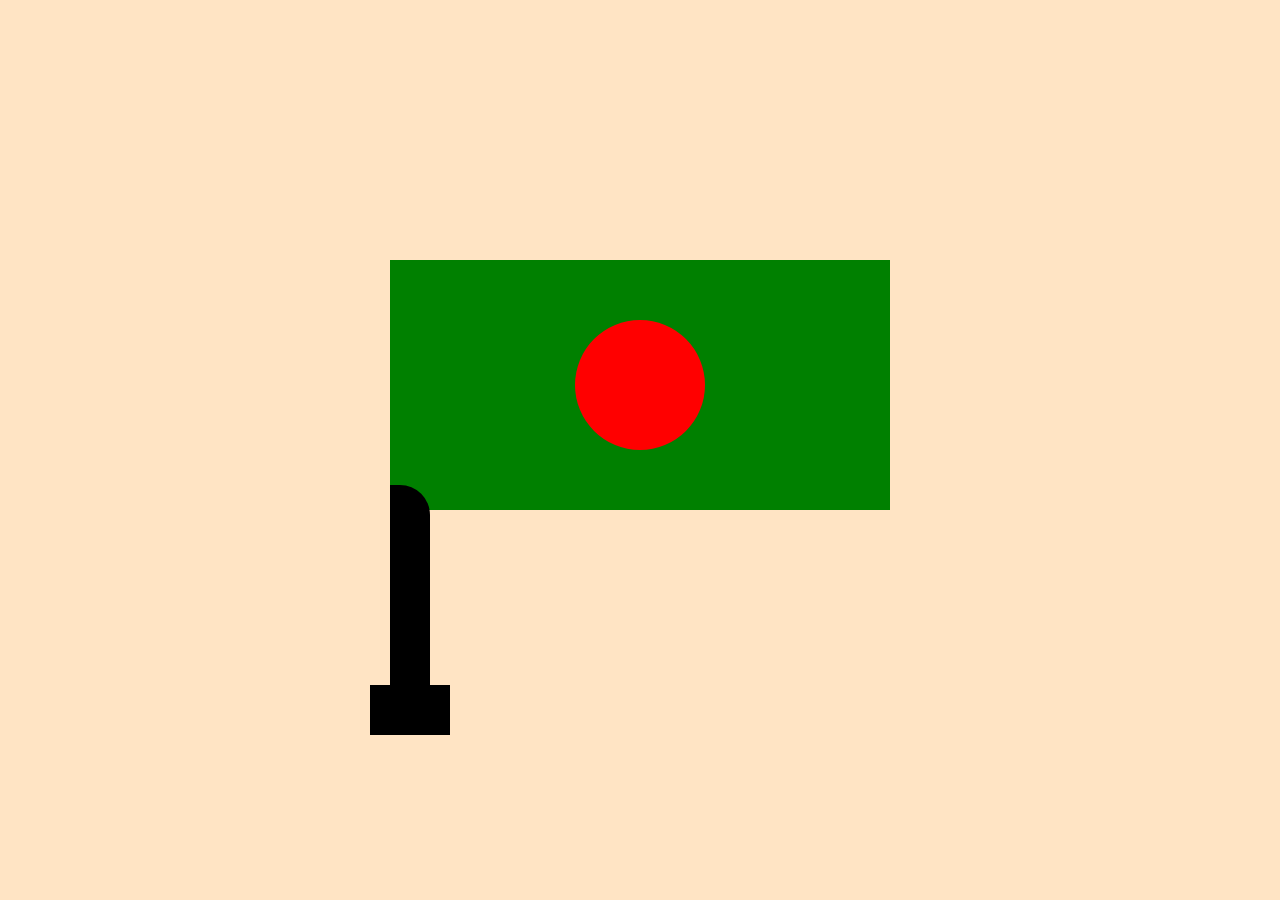
<file: index.html>
<!DOCTYPE html>
<html lang="en">
<head>
    <meta charset="UTF-8">
    <meta name="viewport" content="width=device-width, initial-scale=1.0">
    <title>Flag</title>
    <link rel="stylesheet" href="style.css">
</head>
<body>
 <section class="main-container">
    <div class="flag-container">
        <div class="flag-circle"></div>
        <div class="flag-handle">
            <div class="flag-footer"></div>
        </div>
    </div>
    
 </section>   
</body>
</html>
</file>
<file: style.css>
*{
    margin: 0;
    padding: 0;
}
.main-container{
    height: 100vh;
    background-color: bisque;
}
.flag-container{
    height: 250px;
    width: 500px;
    background-color: green;
    position: relative;
    left: 50%;
    top: 40%;
    transform: translate(-50%,-40%);
}
.flag-circle{
    height: 130px;
    width: 130px;
    background-color: red;
    position: absolute;
    top: 50%;
    left: 50%;
transform: translate(-50%,-50%);
border-radius: 100%;
}
.flag-handle{
    height: 200px;
    width: 40px;
    background-color: black;
    position: relative;
    top: 90%;
    border-top-right-radius: 30px;
}
.flag-footer{
    height: 50px;
width: 80px;
background-color: black;
position: absolute;
top: 100%;
left: 50%;
transform: translate(
    -50%
);
}
</file>
